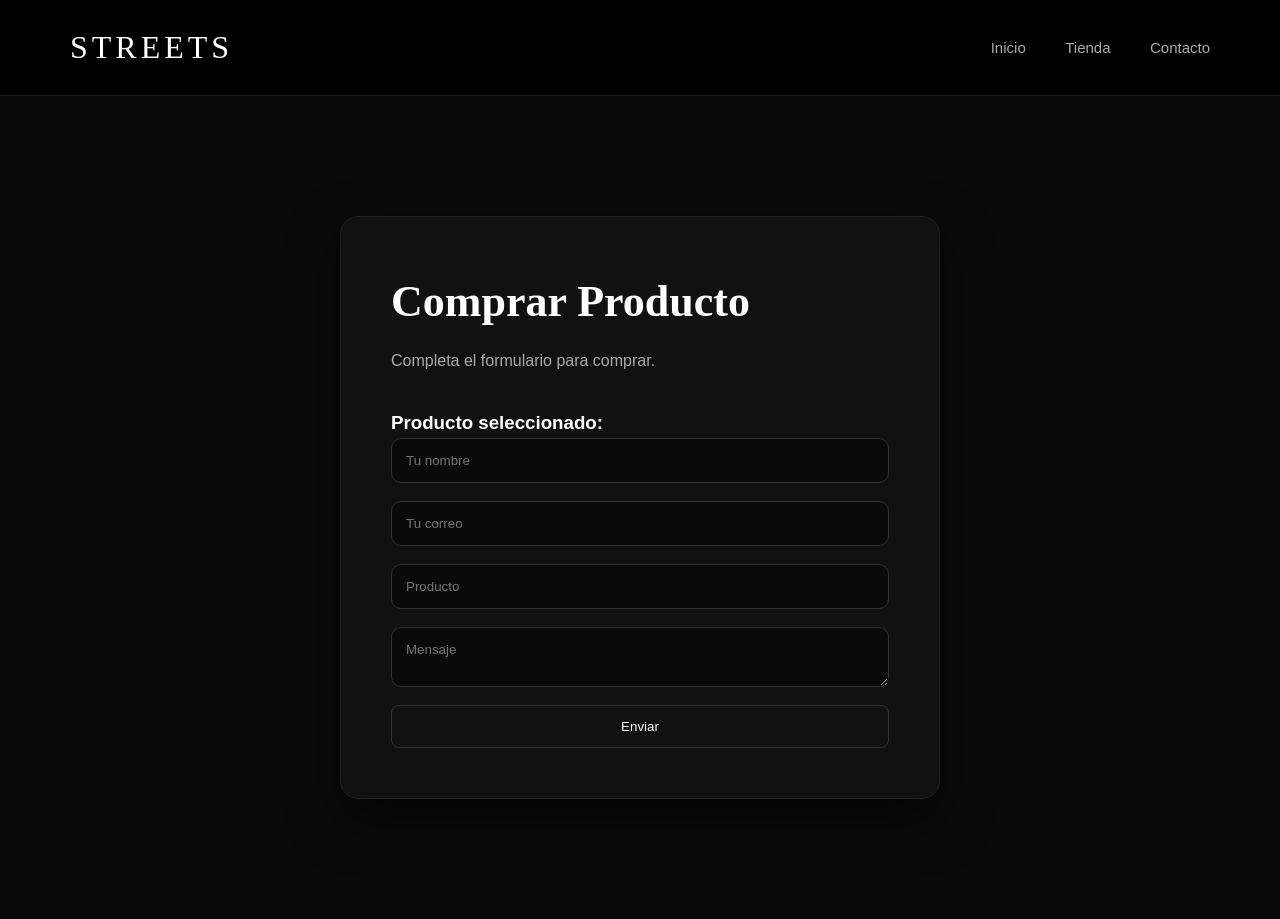
<file: contacto.html>
<!DOCTYPE html>
<html lang="es">

<head>

<meta charset="UTF-8">
<title>Contacto - STREETS</title>

<link rel="stylesheet" href="style.css">

</head>

<body>

<header>

<div class="logo">STREETS</div>

<nav>
<a href="index.html">Inicio</a>
<a href="tienda.html">Tienda</a>
<a href="contacto.html">Contacto</a>
</nav>

</header>


<section class="contacto">

<div class="contacto-container">

<h1>Comprar Producto</h1>

<p class="contacto-texto">Completa el formulario para comprar.</p>

<h3>Producto seleccionado:</h3>
<p id="producto-seleccionado"></p>

<form class="formulario">

<input type="text" placeholder="Tu nombre" required>

<input type="email" placeholder="Tu correo" required>

<input type="text" id="producto-input" placeholder="Producto">

<textarea placeholder="Mensaje"></textarea>

<button class="btn">Enviar</button>

</form>

</div>

</section>


<script>

const params = new URLSearchParams(window.location.search);
const producto = params.get("producto");

if(producto){

document.getElementById("producto-seleccionado").innerText = producto;

document.getElementById("producto-input").value = producto;

}

</script>

</body>

</html>
</file>
<file: style.css>
*{
margin:0;
padding:0;
box-sizing:border-box;
}

body{
font-family:'Roboto', sans-serif;
background:#0a0a0a;
color:white;
line-height:1.6;
}

/* NAVBAR */

header{
display:flex;
justify-content:space-between;
align-items:center;
padding:22px 70px;
background:#000;
border-bottom:1px solid #1a1a1a;
position:sticky;
top:0;
z-index:100;
}

.logo{
font-size:32px;
letter-spacing:4px;
font-family:'UnifrakturCook', cursive;
}

nav a{
margin-left:35px;
text-decoration:none;
color:#aaa;
font-size:15px;
transition:0.3s;
}

nav a:hover{
color:white;
}

/* HERO */

.hero{
height:92vh;
display:flex;
align-items:center;
justify-content:center;
text-align:center;
padding:40px;

background:
linear-gradient(rgba(0,0,0,0.5),rgba(0,0,0,0.9)),
url("https://images.unsplash.com/photo-1520975922323-8d3d4a7c6e26");

background-size:cover;
background-position:center;
}

.hero h1{
font-size:90px;
letter-spacing:8px;
margin-bottom:15px;
font-family:'UnifrakturCook', cursive;
}

.hero p{
font-size:22px;
color:#ccc;
margin-bottom:30px;
}

/* BOTONES */

.btn{
display:inline-block;
background:#111;
border:1px solid #333;
padding:13px 28px;
border-radius:8px;
text-decoration:none;
color:white;
transition:0.3s;
}

.btn:hover{
background:red;
border:1px solid red;
transform:translateY(-3px);
}

/* SECCIONES */

.productos,
.destacados{
padding:100px 80px;
}

.productos h1,
.destacados h2{
font-family:'UnifrakturCook', cursive;
font-size:40px;
margin-bottom:45px;
}

/* GRID */

.grid{
display:grid;
grid-template-columns:repeat(auto-fit,minmax(260px,1fr));
gap:40px;
}

/* TARJETAS */

.card{
background:#111;
border-radius:18px;
overflow:hidden;
border:1px solid #1f1f1f;
transition:0.4s;
position:relative;
box-shadow:0 10px 25px rgba(0,0,0,0.5);
}

.card:hover{
transform:translateY(-12px);
box-shadow:0 20px 40px rgba(0,0,0,0.7);
border:1px solid #333;
}

/* ETIQUETAS */

.tag{
position:absolute;
top:14px;
left:14px;
background:red;
padding:6px 12px;
font-size:12px;
border-radius:6px;
}

/* IMAGEN */

.card img{
width:100%;
height:300px;
object-fit:cover;
transition:0.4s;
}

.card:hover img{
transform:scale(1.08);
}

/* TEXTO TARJETAS */

.card-body{
padding:22px;
}

.card-body h3{
font-size:19px;
margin-bottom:8px;
}

.card-body p{
font-size:14px;
color:#aaa;
}

.price{
margin-top:10px;
font-size:21px;
font-weight:bold;
}

/* CONTACTO */

.contacto{
padding:120px 20px;
display:flex;
justify-content:center;
}

.contacto-container{
max-width:600px;
width:100%;
background:#111;
padding:50px;
border-radius:18px;
border:1px solid #222;
box-shadow:0 20px 50px rgba(0,0,0,0.6);
}

.contacto h1{
font-family:'UnifrakturCook', cursive;
font-size:44px;
margin-bottom:10px;
}

.contacto-texto{
color:#aaa;
margin-bottom:35px;
}

.formulario{
display:flex;
flex-direction:column;
gap:18px;
}

.formulario input,
.formulario textarea{
background:#0a0a0a;
border:1px solid #333;
padding:14px;
color:white;
border-radius:10px;
font-family:'Roboto', sans-serif;
}

.formulario input:focus,
.formulario textarea:focus{
outline:none;
border:1px solid red;
}

/* PRODUCTO */

.producto{
padding:120px 80px;
}

.producto-container{
display:grid;
grid-template-columns:1fr 1fr;
gap:80px;
align-items:center;
max-width:1100px;
margin:auto;
}

.producto-img img{
width:100%;
border-radius:18px;
box-shadow:0 25px 60px rgba(0,0,0,0.7);
}

.producto-info h1{
font-family:'UnifrakturCook', cursive;
font-size:44px;
margin-bottom:20px;
}

.producto-descripcion{
color:#aaa;
margin-bottom:25px;
line-height:1.7;
}

.producto-detalles{
color:#ccc;
margin-bottom:25px;
}

.producto-precio{
font-size:32px;
font-weight:bold;
margin-bottom:25px;
}

/* FOOTER */

footer{
text-align:center;
padding:35px;
border-top:1px solid #1a1a1a;
margin-top:80px;
color:#777;
}

/* RESPONSIVE */

@media(max-width:900px){

header{
padding:20px 30px;
}

.hero h1{
font-size:60px;
}

.productos,
.destacados{
padding:80px 30px;
}

.producto-container{
grid-template-columns:1fr;
}

}
/* EFECTO PRENDAS PRO */

.card::after{
content:"";
position:absolute;
top:0;
left:0;
width:100%;
height:100%;
background:linear-gradient(120deg,transparent,rgba(255,255,255,0.08),transparent);
opacity:0;
transition:0.4s;
}

.card:hover::after{
opacity:1;
}
.carrito{
font-size:22px;
cursor:pointer;
margin-left:30px;
transition:0.3s;
}

.carrito:hover{
transform:scale(1.2);
}
/* ANIMACION DE CARGA */

body{
animation:fade 0.8s ease;
}

@keyframes fade{

from{
opacity:0;
transform:translateY(10px);
}

to{
opacity:1;
transform:translateY(0);
}

}
/* SCROLL SUAVE */

html{
scroll-behavior:smooth;
}

/* SELECCION TEXTO */

::selection{
background:red;
color:white;
}
</file>
